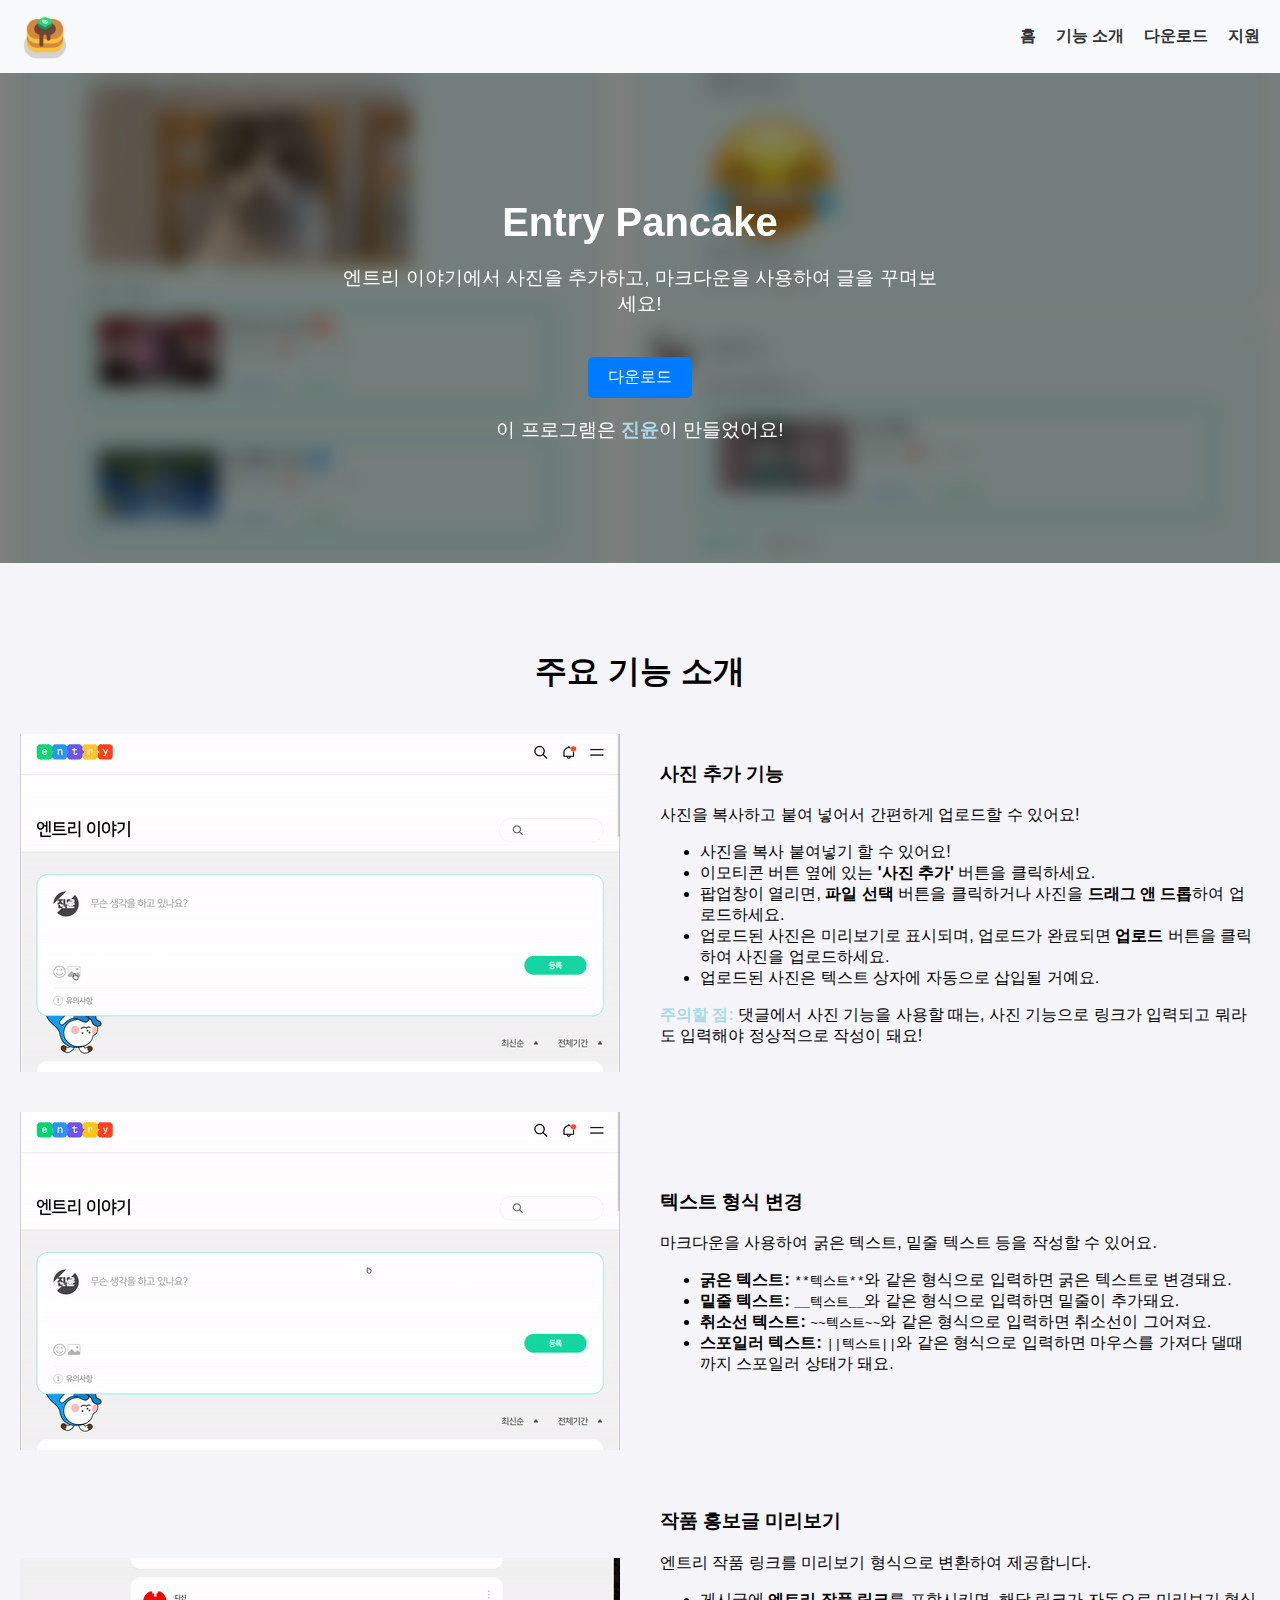
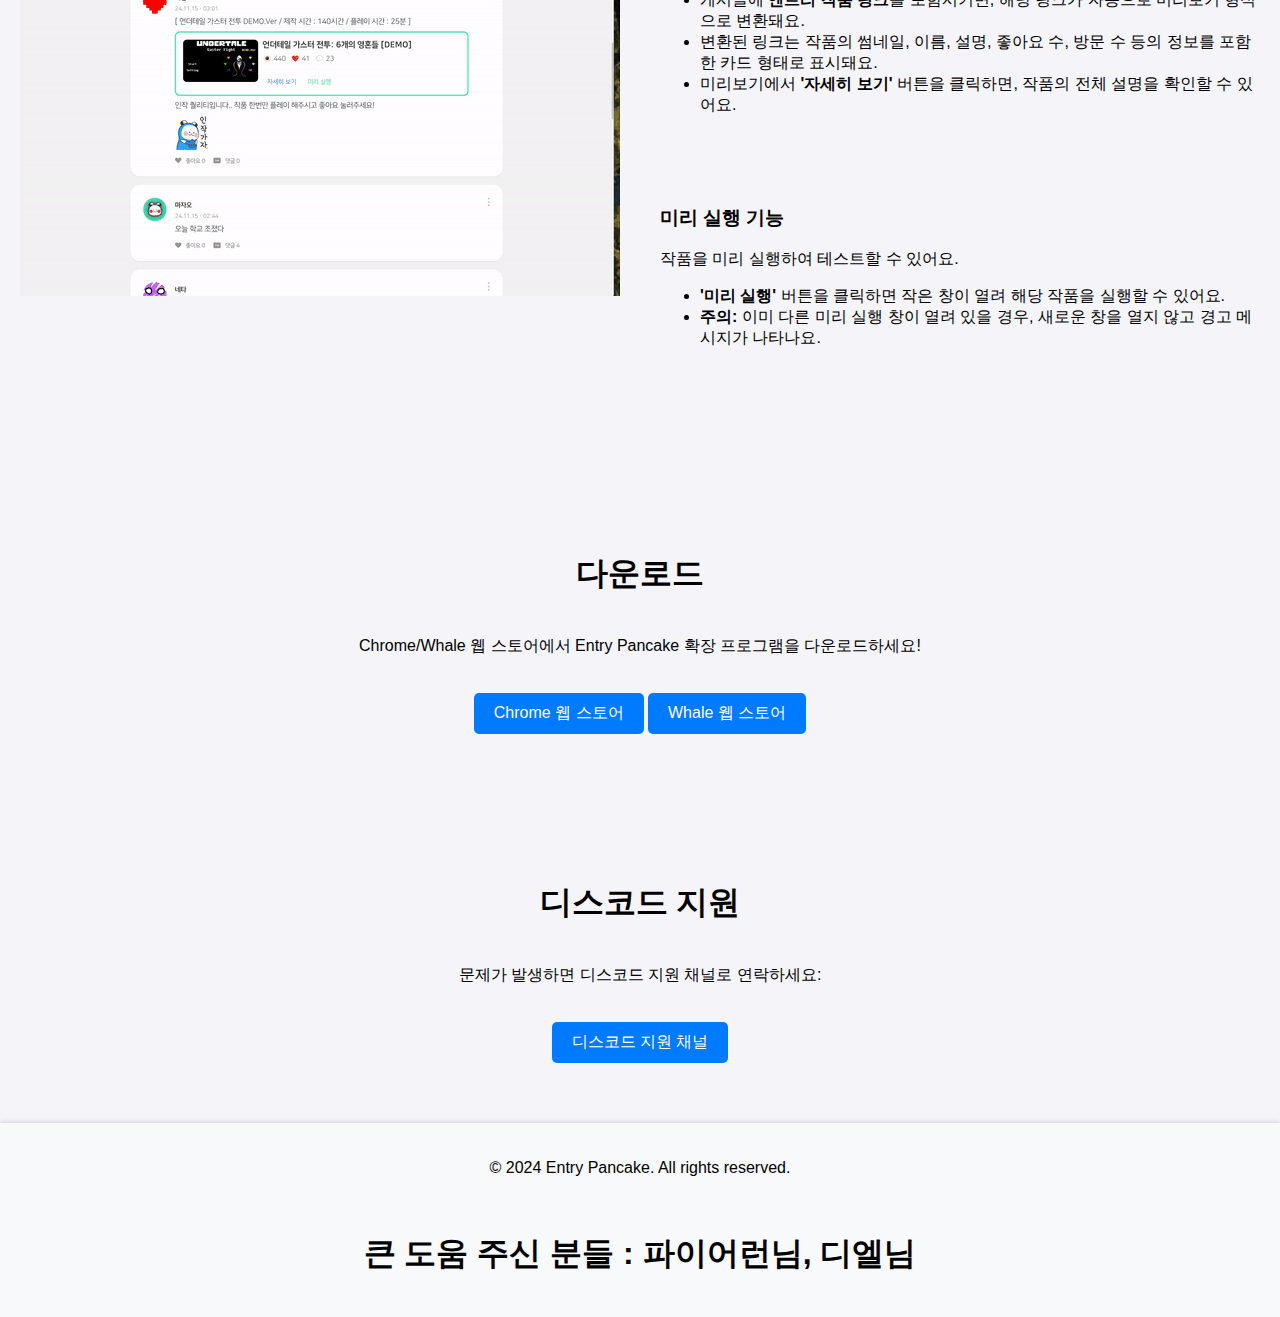
<file: index.html>
<!DOCTYPE html>
<html lang="ko">
<head>
    <meta charset="UTF-8">
    <meta name="viewport" content="width=device-width, initial-scale=1.0">
    <title>Entry Pancake</title>
    <meta name="description" content="Entry Pancake 확장 프로그램의 사용 방법과 기능을 설명하는 페이지입니다. 엔트리 이야기에서 사진 추가, 마크다운, 작품 미리보기 및 미리 실행 기능을 제공합니다.">
    <meta name="keywords" content="Entry Pancake, 확장 프로그램, 엔트리, 사진 추가, 마크다운, 작품 미리보기, 미리 실행">
    <meta name="author" content="진윤">
    <link rel="stylesheet" href="styles.css">
    <link rel="icon" href="entcake.ico" type="image/x-icon">
</head>
<body>
    <header>
        <nav>
            <img src="entcake.png" alt="Entry Pancake 로고" class="logo">
            <ul>
                <li><a href="#home">홈</a></li>
                <li><a href="#features">기능 소개</a></li>
                <li><a href="#download">다운로드</a></li>
                <li><a href="#support">지원</a></li>
            </ul>
        </nav>
    </header>

    <section id="home" class="hero">
        <div class="hero-content">
            <h1>Entry Pancake</h1>
            <p>엔트리 이야기에서 사진을 추가하고, 마크다운을 사용하여 글을 꾸며보세요!</p>
            <a href="#download" class="btn">다운로드</a>
            <p class="creator">이 프로그램은 <strong>진윤</strong>이 만들었어요!</p>
        </div>
    </section>

    <section id="features" class="features">
        <h2>주요 기능 소개</h2>
        <div class="feature-item">
            <img src="1.gif" alt="사진 추가 기능 예시">
            <div class="feature-text">
                <h3>사진 추가 기능</h3>
                <p>사진을 복사하고 붙여 넣어서 간편하게 업로드할 수 있어요!</p>
                <ul>
                    <li>사진을 복사 붙여넣기 할 수 있어요!</li>
                    <li>이모티콘 버튼 옆에 있는 <strong>'사진 추가'</strong> 버튼을 클릭하세요.</li>
                    <li>팝업창이 열리면, <strong>파일 선택</strong> 버튼을 클릭하거나 사진을 <strong>드래그 앤 드롭</strong>하여 업로드하세요.</li>
                    <li>업로드된 사진은 미리보기로 표시되며, 업로드가 완료되면 <strong>업로드</strong> 버튼을 클릭하여 사진을 업로드하세요.</li>
                    <li>업로드된 사진은 텍스트 상자에 자동으로 삽입될 거예요.</li>
                </ul>
                <p><strong>주의할 점:</strong> 댓글에서 사진 기능을 사용할 때는, 사진 기능으로 링크가 입력되고 뭐라도 입력해야 정상적으로 작성이 돼요!</p>
            </div>
        </div>
        <div class="feature-item">
            <img src="2.gif" alt="마크다운 기능 예시">
            <div class="feature-text">
                <h3>텍스트 형식 변경</h3>
                <p>마크다운을 사용하여 굵은 텍스트, 밑줄 텍스트 등을 작성할 수 있어요.</p>
                <ul>
                    <li><strong>굵은 텍스트:</strong> <code>**텍스트**</code>와 같은 형식으로 입력하면 굵은 텍스트로 변경돼요.</li>
                    <li><strong>밑줄 텍스트:</strong> <code>__텍스트__</code>와 같은 형식으로 입력하면 밑줄이 추가돼요.</li>
                    <li><strong>취소선 텍스트:</strong> <code>~~텍스트~~</code>와 같은 형식으로 입력하면 취소선이 그어져요.</li>
                    <li><strong>스포일러 텍스트:</strong> <code>||텍스트||</code>와 같은 형식으로 입력하면 마우스를 가져다 댈때 까지 스포일러 상태가 돼요.</li>
                </ul>
            </div>
        </div>
        <div class="feature-item">
            <img src="3.gif" alt="작품 홍보글 미리보기 예시">
            <div class="feature-text">
                <h3>작품 홍보글 미리보기</h3>
                <p>엔트리 작품 링크를 미리보기 형식으로 변환하여 제공합니다.</p>
                <ul>
                    <li>게시글에 <strong>엔트리 작품 링크</strong>를 포함시키면, 해당 링크가 자동으로 미리보기 형식으로 변환돼요.</li>
                    <li>변환된 링크는 작품의 썸네일, 이름, 설명, 좋아요 수, 방문 수 등의 정보를 포함한 카드 형태로 표시돼요.</li>
                    <li>미리보기에서 <strong>'자세히 보기'</strong> 버튼을 클릭하면, 작품의 전체 설명을 확인할 수 있어요.</li>
                </ul>
                <br><br><br>
            <div class="feature-text">
                <h3>미리 실행 기능</h3>
                <p>작품을 미리 실행하여 테스트할 수 있어요.</p>
                <ul>
                    <li><strong>'미리 실행'</strong> 버튼을 클릭하면 작은 창이 열려 해당 작품을 실행할 수 있어요.</li>
                    <li><strong>주의:</strong> 이미 다른 미리 실행 창이 열려 있을 경우, 새로운 창을 열지 않고 경고 메시지가 나타나요.</li>
                </ul>
            </div>
        </div>
    </section>

    <section id="download" class="download">
        <h2>다운로드</h2>
        <p>Chrome/Whale 웹 스토어에서 Entry Pancake 확장 프로그램을 다운로드하세요!</p>
        <a href="https://chromewebstore.google.com/detail/%EC%97%94%ED%8A%B8%EB%A6%AC-%ED%8C%AC%EC%BC%80%EC%9D%B4%ED%81%AC/knneijlglpjnpnofpijfegamlmjglcmm" class="btn">Chrome 웹 스토어</a>
        <a href="https://store.whale.naver.com/detail/oiegnablfkdkpfmlnmahonkiodoeblkj" class="btn">Whale 웹 스토어</a>
    </section>

    <section id="support" class="support">
        <h2>디스코드 지원</h2>
        <p>문제가 발생하면 디스코드 지원 채널로 연락하세요:</p>
        <a href="https://discord.gg/URbAPkxJuN" class="btn">디스코드 지원 채널</a>
    </section>

    <footer>
        <p>&copy; 2024 Entry Pancake. All rights reserved.</p><br><h1>큰 도움 주신 분들 : 파이어런님, 디엘님</h1>
    </footer>

    <script src="script.js"></script>
</body>
</html>
</file>
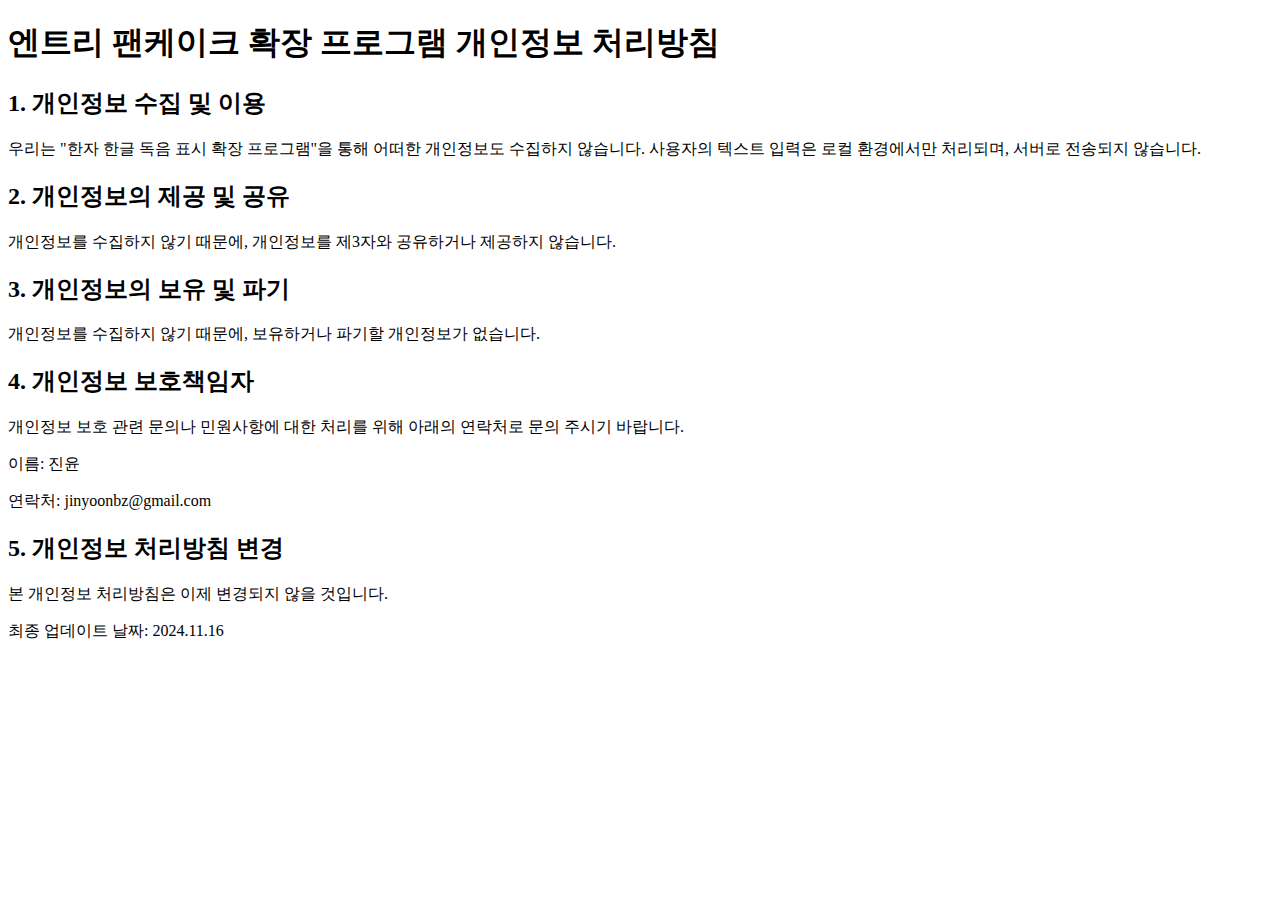
<file: personal.html>
<!DOCTYPE html>
<html>
<head>
    <meta charset="UTF-8">
    <title>엔트리 팬케이크 확장 프로그램 개인정보 처리방침</title>
</head>
<body>
    <h1>엔트리 팬케이크 확장 프로그램 개인정보 처리방침</h1>
    
    <h2>1. 개인정보 수집 및 이용</h2>
    <p>우리는 "한자 한글 독음 표시 확장 프로그램"을 통해 어떠한 개인정보도 수집하지 않습니다. 사용자의 텍스트 입력은 로컬 환경에서만 처리되며, 서버로 전송되지 않습니다.</p>
    
    <h2>2. 개인정보의 제공 및 공유</h2>
    <p>개인정보를 수집하지 않기 때문에, 개인정보를 제3자와 공유하거나 제공하지 않습니다.</p>
    
    <h2>3. 개인정보의 보유 및 파기</h2>
    <p>개인정보를 수집하지 않기 때문에, 보유하거나 파기할 개인정보가 없습니다.</p>
    
    <h2>4. 개인정보 보호책임자</h2>
    <p>개인정보 보호 관련 문의나 민원사항에 대한 처리를 위해 아래의 연락처로 문의 주시기 바랍니다.</p>
    <p>이름: 진윤</p>
    <p>연락처: jinyoonbz@gmail.com</p>
    
    <h2>5. 개인정보 처리방침 변경</h2>
    <p>본 개인정보 처리방침은 이제 변경되지 않을 것입니다.</p>
    
    <p>최종 업데이트 날짜: 2024.11.16</p>
</body>
</html>
</file>
<file: styles.css>
body {
    font-family: Arial, sans-serif;
    margin: 0;
    padding: 0;
    box-sizing: border-box;
    background-color: #f4f4f9;
}

header {
    background: #f8f9fa;
    padding: 10px 20px;
    box-shadow: 0 2px 4px rgba(0, 0, 0, 0.1);
}

nav {
    display: flex;
    justify-content: space-between;
    align-items: center;
}

.logo {
    width: 50px;
}

nav ul {
    list-style: none;
    display: flex;
    gap: 20px;
}

nav ul li {
    margin: 0;
}

nav ul li a {
    text-decoration: none;
    color: #333;
    font-weight: bold;
}

.hero {
    background: url('hero.png') no-repeat center center/cover;
    position: relative;
    text-align: center;
    padding: 100px 20px;
    color: white;
}

.hero::before {
    content: '';
    position: absolute;
    top: 0;
    left: 0;
    width: 100%;
    height: 100%;
    background: rgba(0, 0, 0, 0.5);
    backdrop-filter: blur(10px);
}

.hero-content {
    position: relative;
    max-width: 600px;
    margin: 0 auto;
}

.hero h1 {
    font-size: 2.5em;
    margin-bottom: 20px;
}

.hero p {
    font-size: 1.2em;
    margin-bottom: 20px;
}

.creator {
    font-size: 1.2em;
    
}

.btn {
    background: #007bff;
    color: white;
    padding: 10px 20px;
    text-decoration: none;
    border-radius: 5px;
    transition: background 0.3s;
    display: inline-block;
    margin-top: 20px;
}

.btn:hover {
    background: #0056b3;
}

.features, .download, .support {
    padding: 60px 20px;
    text-align: center;
}

.features h2, .download h2, .support h2 {
    font-size: 2em;
    margin-bottom: 40px;
}

.feature-item {
    display: flex;
    align-items: center;
    margin-bottom: 40px;
    justify-content: center;
}

.feature-item img {
    width: 600px;
    margin-right: 40px;
}

.feature-text {
    text-align: left;
    max-width: 600px;
}

footer {
    background: #f8f9fa;
    padding: 20px;
    text-align: center;
    box-shadow: 0 -2px 4px rgba(0, 0, 0, 0.1);
}

ul {
    text-align: left;
}

p strong {
    color: lightblue;
}
</file>
